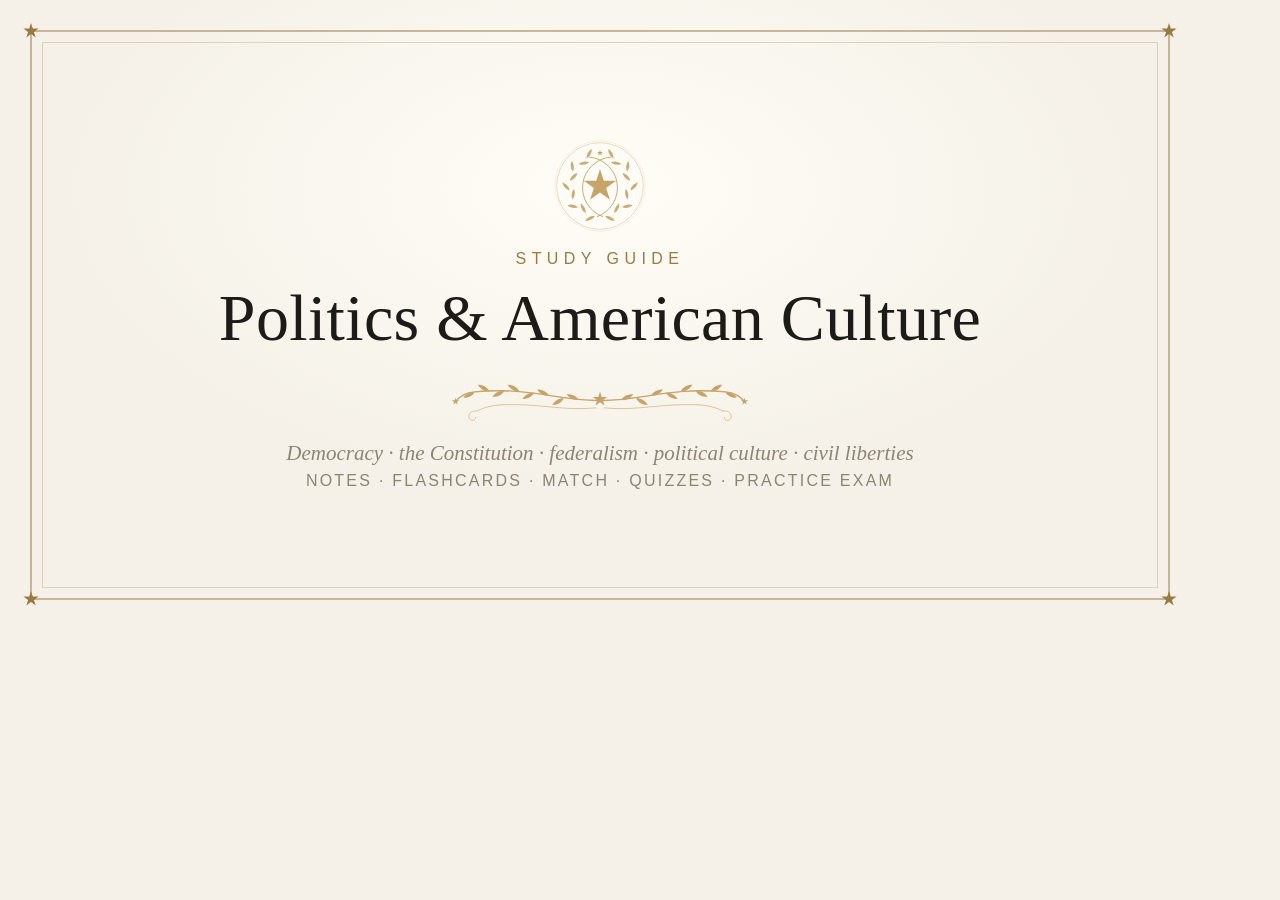
<file: src/preview.html>
<!doctype html>
<html lang="en">
<head>
<meta charset="utf-8">
<title>PAC artwork</title>
<style>
:root{--bg:#f5f1e8;--surface:#fffdf7;--ink:#1d1b17;--muted:#8c8475;--gold:#9a7a44;--gold-soft:#c6a469;
  --serif:"Palatino Linotype","Book Antiqua",Palatino,Cambria,"Times New Roman",serif;
  --sans:Optima,Candara,"Segoe UI",-apple-system,"Helvetica Neue",Arial,sans-serif}
html,body{margin:0;height:100%}
body{font-family:var(--serif);color:var(--ink);background:var(--bg);-webkit-font-smoothing:antialiased;overflow:hidden}
.page{position:relative;width:1200px;height:630px;background:var(--bg);background-image:radial-gradient(760px 420px at 50% 30%,#fffdf7 0%,rgba(255,253,247,0) 72%)}
.frame{position:absolute;inset:30px;border:2px solid rgba(154,122,68,.5)}
.frame::before{content:"";position:absolute;inset:10px;border:1px solid rgba(154,122,68,.28)}
.frame .st{position:absolute;width:16px;height:16px;color:var(--gold)}
.frame .st.tl{left:-9px;top:-9px}.frame .st.tr{right:-9px;top:-9px}.frame .st.bl{left:-9px;bottom:-9px}.frame .st.br{right:-9px;bottom:-9px}
.inner{position:absolute;inset:0;display:flex;flex-direction:column;align-items:center;justify-content:center;text-align:center;padding:0 80px}
.emblem{width:92px;height:92px;color:var(--gold-soft);margin-bottom:18px}
.eyebrow{font-family:var(--sans);font-size:16px;letter-spacing:.34em;text-transform:uppercase;color:var(--gold);margin:0 0 14px}
h1{font-weight:400;font-size:66px;line-height:1.08;margin:0;letter-spacing:.005em}
.orn{color:var(--gold-soft);width:340px;height:auto;margin:22px auto 0;display:block}
.sub{margin:18px 0 0;color:var(--muted);font-style:italic;font-size:21px}
.sub2{margin:6px 0 0;color:var(--muted);font-size:16px;font-family:var(--sans);letter-spacing:.14em;text-transform:uppercase}
/* icon */
body.icon .page{width:512px;height:512px;background-image:radial-gradient(360px 300px at 50% 36%,#fffdf7 0%,rgba(255,253,247,0) 72%)}
body.icon .frame{inset:24px}
body.icon .emblem{width:280px;height:280px;margin:0 0 10px}
body.icon .eyebrow,body.icon h1,body.icon .orn,body.icon .sub,body.icon .sub2{display:none}
body.icon .pac{font-family:var(--sans);font-size:30px;letter-spacing:.42em;text-transform:uppercase;color:var(--gold);margin:0 0 0 .42em}
.pac{display:none}
body.icon .pac{display:block}
</style>
</head>
<body>
<svg width="0" height="0" style="position:absolute" aria-hidden="true">
  <defs>
    <path id="lf" d="M0 0 C4 -2.7 9.5 -2.7 14 0 C9.5 2.7 4 2.7 0 0 Z"/>
    <path id="st" d="M0 -10 L2.245 -3.09 L9.51 -3.09 L3.633 1.18 L5.88 8.09 L0 3.82 L-5.88 8.09 L-3.633 1.18 L-9.51 -3.09 L-2.245 -3.09 Z"/>
  </defs>
  <symbol id="flourish" viewBox="0 0 320 44">
    <g id="flh">
      <g fill="none" stroke="currentColor" stroke-width="1.3" stroke-linecap="round">
        <path d="M158 23 C120 23 92 10 42 15 C34 15.8 28 19 24 24"/>
        <path d="M156 30 C126 33 104 26 70 27 C58 27.4 50 30 44 33" stroke-width=".8" opacity=".7"/>
        <path d="M44 33 c-5 -1 -9 3 -7 7 c2 3 6 2 6 -1" stroke-width=".8" opacity=".7"/>
      </g>
      <g fill="currentColor">
        <use href="#lf" transform="translate(140 22.5) rotate(205) scale(.9)"/>
        <use href="#lf" transform="translate(126 21) rotate(150) scale(.9)"/>
        <use href="#lf" transform="translate(112 18.5) rotate(207) scale(.9)"/>
        <use href="#lf" transform="translate(98 15.8) rotate(152) scale(.9)"/>
        <use href="#lf" transform="translate(84 14.3) rotate(209) scale(.9)"/>
        <use href="#lf" transform="translate(70 14) rotate(154) scale(.9)"/>
        <use href="#lf" transform="translate(56 14.5) rotate(210) scale(.9)"/>
        <use href="#lf" transform="translate(42 15.5) rotate(156) scale(.85)"/>
        <use href="#st" transform="translate(24 24) scale(.36)"/>
      </g>
    </g>
    <use href="#flh" transform="matrix(-1 0 0 1 320 0)"/>
    <use href="#st" transform="translate(160 22) scale(.72)" fill="currentColor"/>
  </symbol>
  <symbol id="emblem" viewBox="0 0 120 120">
    <circle cx="60" cy="60" r="56.5" fill="none" stroke="currentColor" stroke-width=".9" opacity=".55"/>
    <circle cx="60" cy="60" r="59" fill="none" stroke="currentColor" stroke-width=".5" opacity=".35"/>
    <g id="wreath">
      <path d="M56.5 99.8 A40 40 0 0 0 46.3 22.4" fill="none" stroke="currentColor" stroke-width="1.2" stroke-linecap="round"/>
      <g fill="currentColor" opacity=".9">
        <use href="#lf" transform="translate(53.1 99.4) rotate(155)"/>
        <use href="#lf" transform="translate(41.2 95.3) rotate(243)"/>
        <use href="#lf" transform="translate(31.2 87.8) rotate(191)"/>
        <use href="#lf" transform="translate(24 77.5) rotate(279)"/>
        <use href="#lf" transform="translate(20.4 65.6) rotate(227)"/>
        <use href="#lf" transform="translate(20.6 53.1) rotate(315)"/>
        <use href="#lf" transform="translate(24.7 41.2) rotate(263)"/>
        <use href="#lf" transform="translate(32.2 31.2) rotate(351)"/>
        <use href="#lf" transform="translate(42.5 24) rotate(299)"/>
      </g>
    </g>
    <use href="#wreath" transform="matrix(-1 0 0 1 120 0)"/>
    <use href="#st" transform="translate(60 60) scale(2.2)" fill="currentColor"/>
    <use href="#st" transform="translate(60 17) scale(.42)" fill="currentColor"/>
  </symbol>
</svg>
<div class="page">
  <div class="frame">
    <svg class="st tl" viewBox="-10 -10 20 20"><use href="#st" fill="currentColor"/></svg>
    <svg class="st tr" viewBox="-10 -10 20 20"><use href="#st" fill="currentColor"/></svg>
    <svg class="st bl" viewBox="-10 -10 20 20"><use href="#st" fill="currentColor"/></svg>
    <svg class="st br" viewBox="-10 -10 20 20"><use href="#st" fill="currentColor"/></svg>
  </div>
  <div class="inner">
    <svg class="emblem" viewBox="0 0 120 120"><use href="#emblem"/></svg>
    <p class="pac">PAC</p>
    <p class="eyebrow">Study Guide</p>
    <h1>Politics &amp; American Culture</h1>
    <svg class="orn" viewBox="0 0 320 44"><use href="#flourish"/></svg>
    <p class="sub">Democracy &middot; the Constitution &middot; federalism &middot; political culture &middot; civil liberties</p>
    <p class="sub2">Notes &middot; flashcards &middot; match &middot; quizzes &middot; practice exam</p>
  </div>
</div>
<script>if(/icon/.test(location.search)) document.body.className = "icon";</script>
</body>
</html>
</file>
